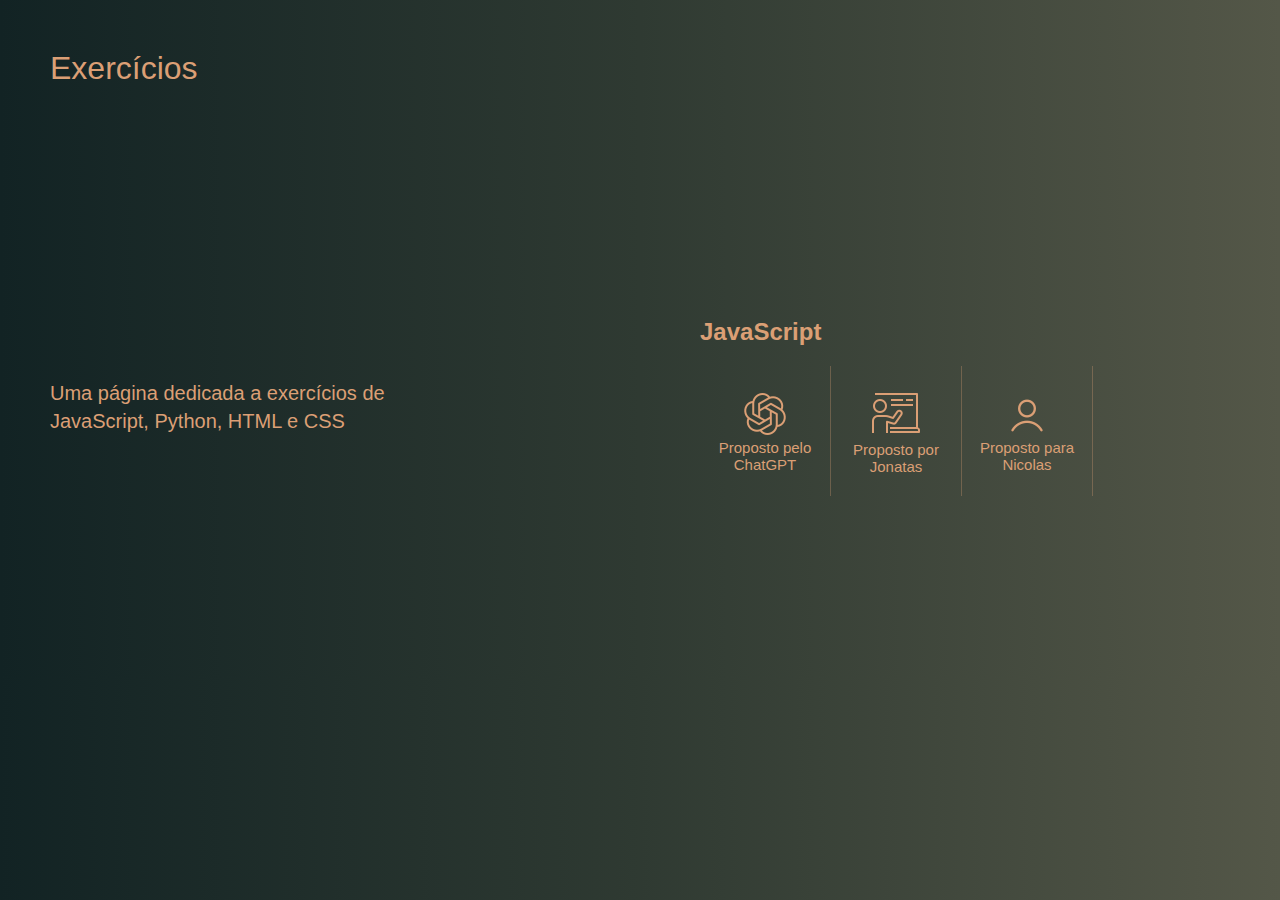
<file: index.html>
<!DOCTYPE html>
<html lang="pt-br">
<head>
    <meta charset="UTF-8">
    <meta name="viewport" content="width=device-width, initial-scale=1.0">
    <title>Exercícios</title>
    <style>
        
        /* Geral */

        :root {
            --cor01: #122324;
            --cor02: #2f3a32;
            --cor03: #545748;
            --cor04: #db9f75;
            --cor05: #804012;
            --cor06: #3e2411;
        }

        * {
            margin: 0;
            padding: 0;
        }
        body {
            font-family: 'Segoe UI', Tahoma, Geneva, Verdana, sans-serif;
            background-image: linear-gradient(to right, var(--cor01), var(--cor02), var(--cor03));
            color: var(--cor04);
            font-weight: 100;
        }
        a {
            text-decoration: none;
            color: var(--cor04);
        }
        .link:hover {
            text-decoration: underline;
        }

        /* Header */
        header {
            padding: 50px;
        }
        header h1 {
            font-family: 'Segoe UI', Tahoma, Geneva, Verdana, sans-serif;
            font-weight: 100;
        }

        /* main */
        main {
            padding: 0 50px;
        }
        main #centro {
            height: 60vh;
            display: flex;
            align-items: center;
        }
        main #centro .container #descricao {
            width: 400px;
            margin-right: 250px;
            font-size: 20px;
            line-height: 28px;
        }
        main #centro .container h2 {
            margin-bottom: 20px;
        }
        main #centro .container .ex{
            display: flex;
            flex-direction: row;
        }
        main #centro .container .ex .borda {
            border-right: 1px solid #dba07550;
        }
        main #centro .container .ex .borda:nth-of-type(3) {
            border: none;
        }
        main #centro .container .ex .borda .ex_js {
            height: 130px;
            width: 130px;
            display: flex;
            justify-content: center;
            align-items: center;
            text-align: center;
            flex-direction: column;
            font-size: 15px;
            border-radius: 1px;
        }
        main #centro .container .ex .borda .ex_js:hover {
            cursor: pointer;
            transform: scale(102%);
            background-image: linear-gradient(to left, var(--cor02), var(--cor03));
            box-shadow: 5px 5px 5px 0 rgba(0, 0, 0, 0.281);
            transition: .2s;
        }
        main #centro .container .ex .borda .ex_js img {
            height: 50px;
            width: 50px;
        }

    </style>
</head>
<body>
    <header>
        <h1>Exercícios</h1>
    </header>
    <main>
        <section id="centro">
            <section class="container">
                <section id="descricao">
                    <p>Uma página dedicada a exercícios de JavaScript, Python, HTML e CSS</p>
                </section>
            </section>
            <section class="container">
                <h2>JavaScript</h2>
                <div class="ex">
                    <a href="gpt.html">
                        <div class="borda">
                            <div class="ex_js">
                                <img src="img/icons8-chatgpt-50.png" alt="Logo_ChatGPT">
                                <p>Proposto pelo ChatGPT</p>
                            </div>
                        </div>
                    </a>
                    <a href="js/exercicios_jota/index.html">
                        <div class="borda">
                            <div class="ex_js">
                                <img src="img/icons8-professor-50.png" alt="Logo_Professor">
                                <p>Proposto por <div class="link"><a href="https://github.com/jonatasgs7" target="_blank">Jonatas</a></div></p>
                            </div>
                        </div>
                    </a>
                    <a href="niko.html">
                        <div class="borda">
                            <div class="ex_js">
                                <img src="img/icons8-pessoa-do-sexo-masculino-50.png" alt="Logo_Pessoa" >
                                <p>Proposto para Nicolas</p>
                            </div>
                        </div>
                    </a>
                </div>
            </section>
        </section>
    </main>
</body>
</html>
</file>
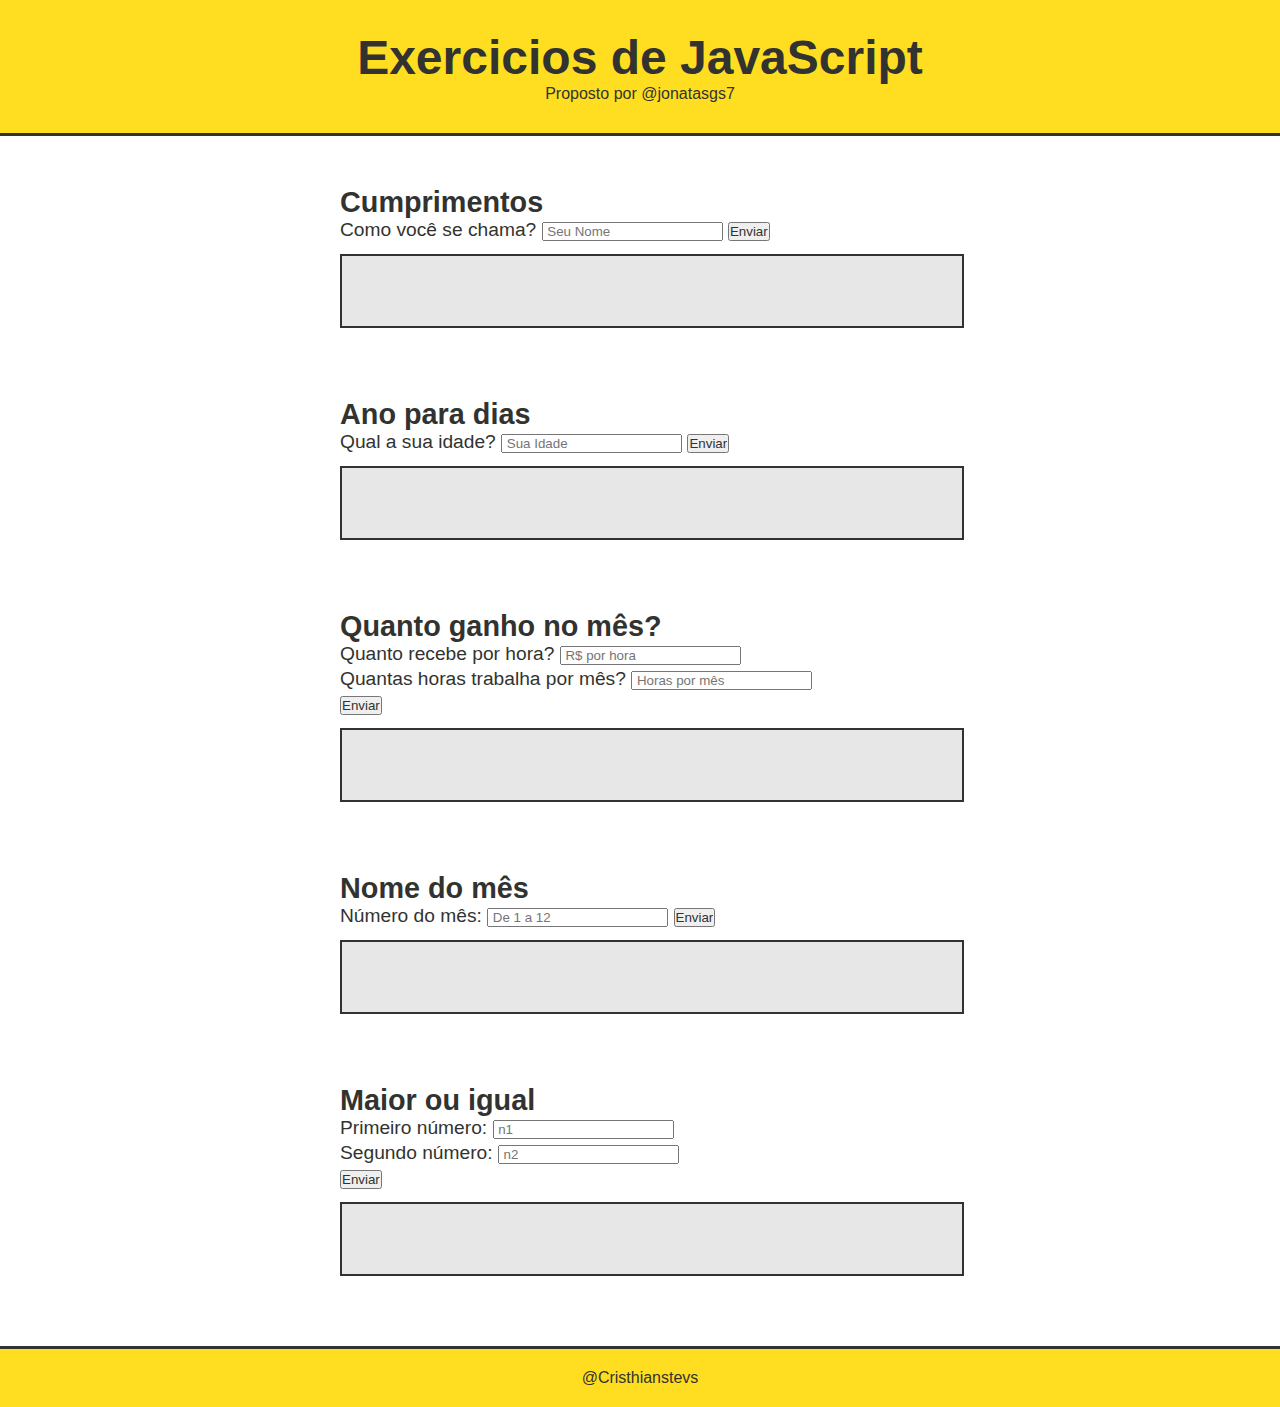
<file: exercicios_jota/index.html>
<!DOCTYPE html>
<html lang="pt-br">
<head>
    <meta charset="UTF-8">
    <meta name="viewport" content="width=device-width, initial-scale=1.0">
    <title>Exercícios JavaScript</title>
    <link rel="stylesheet" href="css/style.css">
    <link rel="stylesheet" href="css/underline01.css">
</head>
<body>

    <header>

        <h1>Exercicios de JavaScript</h1>
        <p><a href="https://github.com/jonatasgs7" target="_blank">Proposto por <span class="animated-underline-01">@jonatasgs7</span></a></p>

    </header>

    <main>

        <div class="exercicio01">
            <h2>Cumprimentos</h2>
            <label for="inputNome">Como você se chama?</label>
            <input type="text" name="inputNome" id="inputNome" placeholder=" Seu Nome">
            <input type="button" value="Enviar" onclick="enviarNome()">
            <div class="resposta">
                <div class="respostaNome">

                </div>
            </div>
        </div>

        <div class="exercicio02">
            <h2>Ano para dias</h2>
            <label for="inputIdade">Qual a sua idade?</label>
            <input type="number" name="inputIdade" id="inputIdade" placeholder=" Sua Idade">
            <input type="button" value="Enviar" onclick="enviarIdade()">
            <div class="resposta">
                <div class="respostaIdade">
                    
                </div>
            </div>
        </div>

        <div class="exercicio03">
            <h2>Quanto ganho no mês?</h2>
            <label for="inputRecebePorHora">Quanto recebe por hora?</label>
            <input type="number" name="inputRecebePorHora" id="inputRecebePorHora" placeholder=" R$ por hora">
            <br>
            <label for="inputHorasPorMes">Quantas horas trabalha por mês?</label>
            <input type="number" name="inputHorasPorMes" id="inputHorasPorMes" placeholder=" Horas por mês">
            <br>
            <input type="button" value="Enviar" onclick="enviarGanhoNoMes()">
            <div class="resposta">
                <div class="respostaGanhoNoMes">
                    
                </div>
            </div>
        </div>

        <div class="exercicio04">
            <h2>Nome do mês</h2>
            <label for="inputNomeDoMes">Número do mês:</label>
            <input type="number" name="inputNomeDoMes" id="inputNomeDoMes" placeholder=" De 1 a 12">
            <input type="button" value="Enviar" onclick="enviarNomeDoMes()">
            <div class="resposta">
                <div class="respostaNomeDoMes">
                    
                </div>
            </div>
        </div>

        <div class="exercicio05">
            <h2>Maior ou igual</h2>
            <label for="inputPrimeiroMaiorOuIgual">Primeiro número:</label>
            <input type="number" name="inputPrimeiroMaiorOuIgual" id="inputPrimeiroMaiorOuIgual" placeholder=" n1">
            <br>
            <label for="inputSegundoMaiorOuIgual">Segundo número:</label>
            <input type="number" name="inputSegundoMaiorOuIgual" id="inputSegundoMaiorOuIgual" placeholder=" n2">
            <br>
            <input type="button" value="Enviar" onclick="enviarMaiorOuIgual()">
            <div class="resposta">
                <div class="respostaMaiorOuIgual">
                    
                </div>
            </div>
        </div>
    </main>

    <footer>
        <p><a href="https://github.com/cristhianstevs" target="_blank" class="animated-underline-01">@Cristhianstevs</a></p>
    </footer>

    <script src="js/script.js"></script>
</body>
</html>
</file>
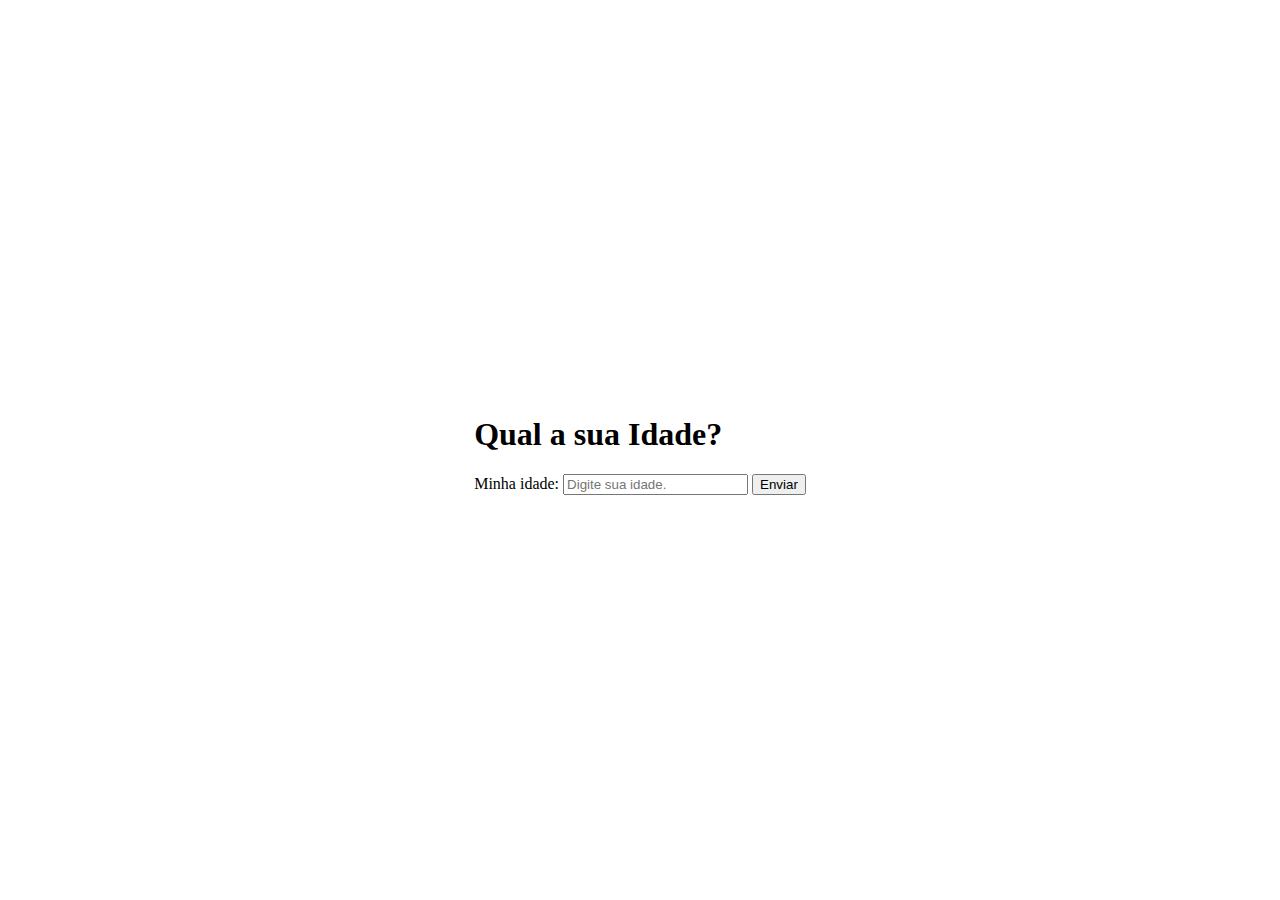
<file: exercicios_nicolas/Aulas/minha idade/index.html>
<!DOCTYPE html>
<html lang="pt-br">
<head>
    <meta charset="UTF-8">
    <meta name="viewport" content="width=device-width, initial-scale=1.0">
    <title>Minha Idade</title>
    <style>
        body { 
            height: 97vh;
            display: flex;
            justify-content: center;
            align-items: center;
        }
    </style>
</head>
<body>
    <main>
        <h1>Qual a sua Idade?</h1>
        Minha idade:
        <input id="minhaIdade" type="text" placeholder="Digite sua idade.">
        <input type="submit" value="Enviar" onclick="enviar()">
        <div id="resultado">

        </div>
    </main>

    <script>
        function enviar() {
            let minhaIdade = document.getElementById("minhaIdade");
            let resultado = document.getElementById("resultado");

            if (minhaIdade.value == "") {
                resultado.innerHTML = "Digite um número"
            }
            else if (minhaIdade.value <= 0) {
                resultado.innerHTML = "Número inválido"
            }
            else if (minhaIdade.value >= 18 && minhaIdade.value < 90) {
                resultado.innerHTML = "Você é maior de 18 anos!"
            }
            else if (minhaIdade.value >= 90 && minhaIdade.value < 100) {
                resultado.innerHTML = "Você ainda existe?"
            }
            else if (minhaIdade.value >= 100) {
                resultado.innerHTML = "Você é um DEUS!"
            }
            else {
                resultado.innerHTML = "Você não é maior de 18 anos."
            }
            
        }
    </script>
</body>
</html>
</file>
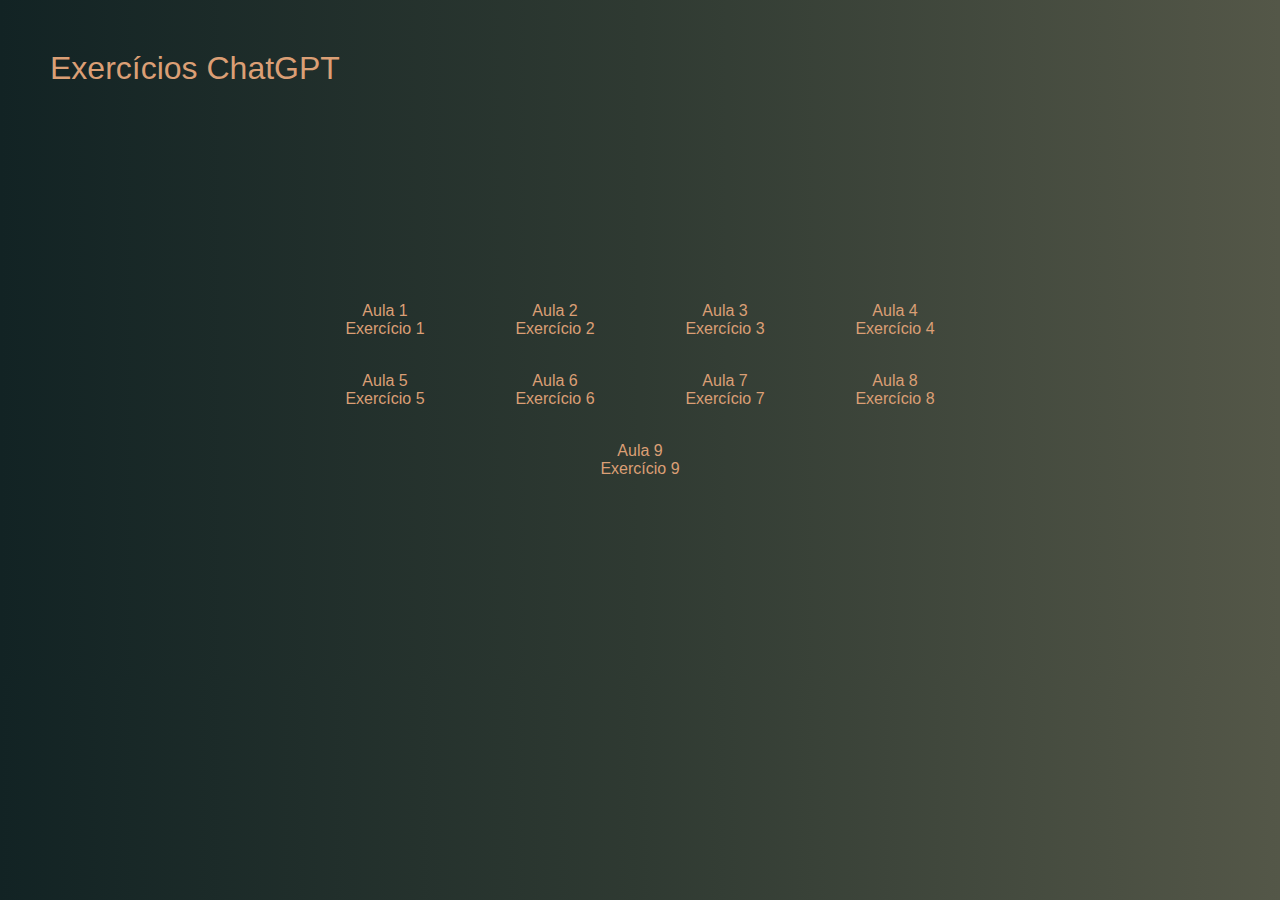
<file: gpt.html>
<!DOCTYPE html>
<html lang="pt-br">
<head>
    <meta charset="UTF-8">
    <meta name="viewport" content="width=device-width, initial-scale=1.0">
    <title>Exercícios ChatGPT</title>
    <style>
        
        /* Geral */

        :root {
            --cor01: #122324;
            --cor02: #2f3a32;
            --cor03: #545748;
            --cor04: #db9f75;
            --cor05: #804012;
            --cor06: #3e2411;
        }

        * {
            margin: 0;
            padding: 0;
        }
        body {
            font-family: 'Segoe UI', Tahoma, Geneva, Verdana, sans-serif;
            background-image: linear-gradient(to right, var(--cor01), var(--cor02), var(--cor03));
            color: var(--cor04);
            font-weight: 100;
        }
        a {
            text-decoration: none;
            color: var(--cor04);
        }

        /* Header */
        header {
            padding: 50px;
        }
        header h1 {
            font-family: 'Segoe UI', Tahoma, Geneva, Verdana, sans-serif;
            font-weight: 100;
        }

        /* main */
        main {
            margin: 0 50px;
            display: flex;
            justify-content: center;
        }
        main #centro {
            height: 60vh;
            width: 800px;
            display: flex;
            align-items: center;
            align-content: center;
            justify-content: center;
            flex-direction: row;
            text-align: center;
            flex-wrap: wrap;
            columns: 3;
        }
        main #centro .aula {
            height: 70px;
            width: 170px;
        }
        main #centro a {
            margin: 4px 40px;
        }
        main #centro a:hover {
            text-decoration: underline;
        }
    </style>
</head>
<body>
    <header>
        <h1>
        <a href="index.html">Exercícios ChatGPT</a>
        </h1>
    </header>
    <main>
        <section id="centro">
            <section class="aula">
                <a href="js/exercicios_gpt/aula001/script.js">Aula 1</a>
                <a href="js/exercicios_gpt/aula001/ex.js">Exercício 1</a> <br>
            </section>
            <br>
            <section class="aula">
                <a href="js/exercicios_gpt/aula002/script.js">Aula 2</a>
                <a href="js/exercicios_gpt/aula002/ex.js">Exercício 2</a> <br>
            </section>
            <br>
            <section class="aula">
                <a href="js/exercicios_gpt/aula003/script.js">Aula 3</a>
                <a href="js/exercicios_gpt/aula003/ex.js">Exercício 3</a> <br>
            </section>
            <br>
            <section class="aula">
                <a href="js/exercicios_gpt/aula004/script.js">Aula 4</a>
                <a href="js/exercicios_gpt/aula004/ex.js">Exercício 4</a> <br>
            </section>
            <br>
            <section class="aula">
                <a href="js/exercicios_gpt/aula005/script.js">Aula 5</a>
                <a href="js/exercicios_gpt/aula005/ex.js">Exercício 5</a> <br>
            </section>
            <br>
            <section class="aula">
                <a href="js/exercicios_gpt/aula006/script.js">Aula 6</a>
                <a href="js/exercicios_gpt/aula006/ex.js">Exercício 6</a>
            </section>
            <br>
            <section class="aula">
                <a href="js/exercicios_gpt/aula007/script.js">Aula 7</a>
                <a href="js/exercicios_gpt/aula007/ex.js">Exercício 7</a>
            </section>
            <br>
            <section class="aula">
                <a href="js/exercicios_gpt/aula008/script.js">Aula 8</a>
                <a href="js/exercicios_gpt/aula008/ex.js">Exercício 8</a>
            </section>
            <section class="aula">
                <a href="js/exercicios_gpt/aula009/script.js">Aula 9</a>
                <a href="js/exercicios_gpt/aula009/ex.js">Exercício 9</a>
            </section>
        </section>
    </main>
</body>
</html>
</file>
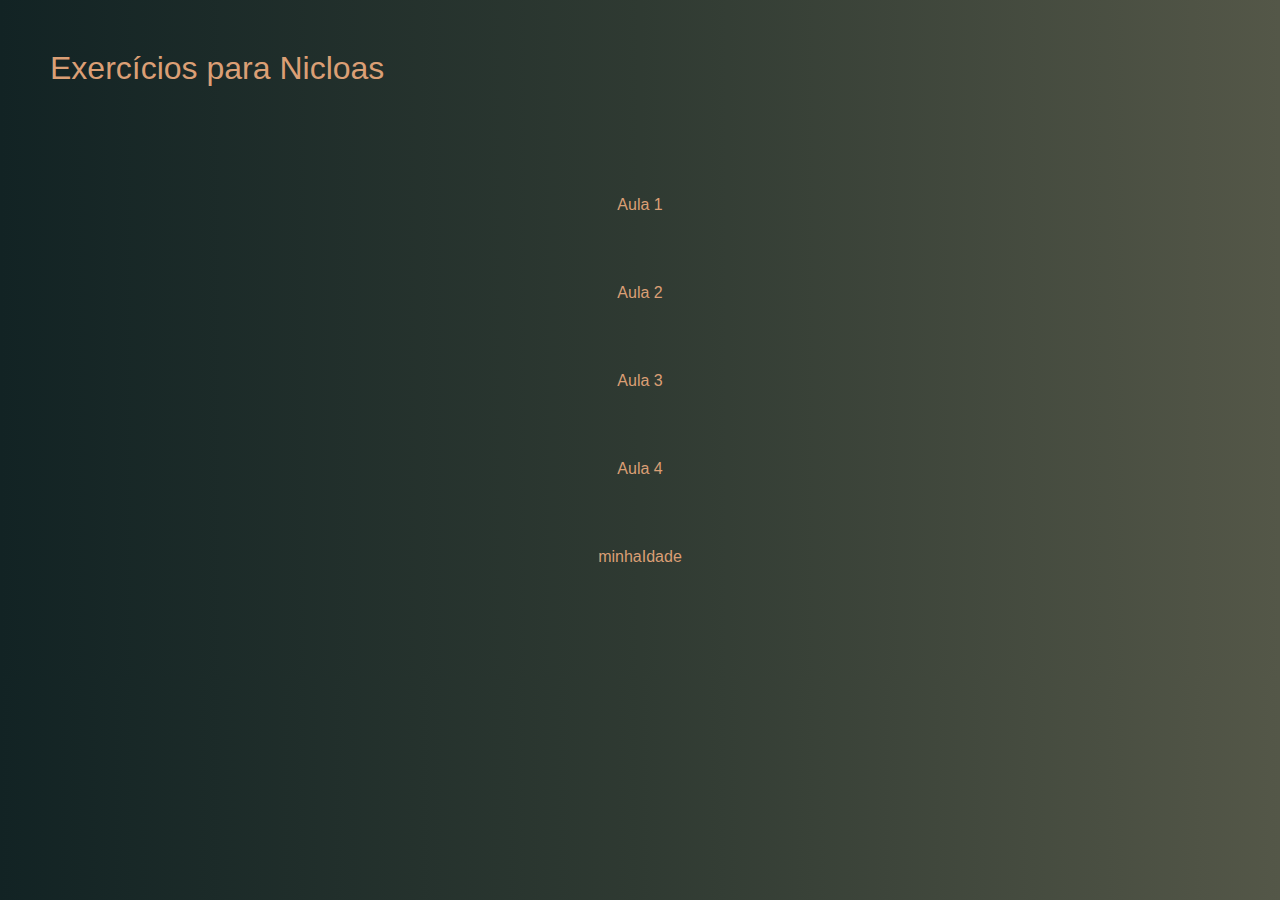
<file: niko.html>
<!DOCTYPE html>
<html lang="pt-br">
<head>
    <meta charset="UTF-8">
    <meta name="viewport" content="width=device-width, initial-scale=1.0">
    <title>Exercícios para Nicolas</title>
    <style>
        
        /* Geral */

        :root {
            --cor01: #122324;
            --cor02: #2f3a32;
            --cor03: #545748;
            --cor04: #db9f75;
            --cor05: #804012;
            --cor06: #3e2411;
        }

        * {
            margin: 0;
            padding: 0;
        }
        body {
            font-family: 'Segoe UI', Tahoma, Geneva, Verdana, sans-serif;
            background-image: linear-gradient(to right, var(--cor01), var(--cor02), var(--cor03));
            color: var(--cor04);
            font-weight: 100;
        }
        a {
            text-decoration: none;
            color: var(--cor04);
        }

        /* Header */
        header {
            padding: 50px;
        }
        header h1 {
            font-family: 'Segoe UI', Tahoma, Geneva, Verdana, sans-serif;
            font-weight: 100;
        }

        /* main */
        main {
            margin: 0 50px;
        }
        main #centro {
            height: 60vh;
            display: flex;
            align-items: center;
            align-content: center;
            justify-content: center;
            flex-direction: column;
            text-align: center;
            flex-wrap: wrap;
            columns: 3;
        }
        main #centro .aula {
            height: 70px;
            width: 170px;
        }
        main #centro a {
            margin: 4px 40px;
        }
        main #centro a:hover {
            text-decoration: underline;
        }
    </style>
</head>
<body>
    <header>
        <h1>
        <a href="index.html">Exercícios para Nicloas</a>
        </h1>
    </header>
    <main>
        <section id="centro">
            <section class="aula">
                <a href="js/exercicios_nicolas/aula001/script.js">Aula 1</a> <br>
            </section>
            <br>
            <section class="aula">
                <a href="js/exercicios_nicolas/aula002/script.js">Aula 2</a> <br>
            </section>
            <br>
            <section class="aula">
                <a href="js/exercicios_nicolas/aula003/script.js">Aula 3</a> <br>
            </section>
            <br>
            <section class="aula">
                <a href="js/exercicios_nicolas/aula004/script.js">Aula 4</a> <br>
            </section>
            <br>
            <section class="aula">
                <a href="js/exercicios_nicolas/exemplos/minha idade/index.html">minhaIdade</a>
            </section>
        </section>
    </main>
</body>
</html>
</file>
<file: exercicios_jota/css/style.css>
@charset "UTF-8";

* {
    margin: 0;
    padding: 0;
    font-family: 'Segoe UI', Tahoma, Geneva, Verdana, sans-serif;
    color: #323330;
}
body {
    font-size: 1.2rem;
}
a {
    text-decoration: none;
}



header {
    text-align: center;
    padding: 30px 0;
    margin-bottom: 50px;
    border-bottom: 3px solid #323330;
    background-color: #ffde21;
}
header h1 {
    font-size: 3rem;
}
header p {
    font-size: 1rem;
}



main {
    width: 600px;
    margin: auto;
}
main span {
    font-family: monospace;
    color: #2137ff;
}
main .resposta {
    font-weight: 500;
    margin: 10px 0;
    background-color: #e7e7e7;
    display: flex;
    justify-content: center;
    text-align: center;
    align-items: center;
    width: 100%;
    height: 70px;
    border: 2px solid #323330;
    margin-bottom: 70px;
    padding: 0 10px;
}
main input {
    margin: 3px 0;
}



footer {
    border-top: 3px solid #323330;
    padding: 20px;
    text-align: center;
    background-color: #ffde21;
    font-size: 1rem;
}
</file>
<file: exercicios_jota/css/underline01.css>
@charset "UTF-8";

/* Animação de Underline - Centro para as Laterais */
/* Para que a animação funcine atribua a classe "animated-underline-01" à tag desejada */

.animated-underline-01 {
    text-decoration: none;
    color: #323330;
    position: relative;
    display: inline-block;
}
.animated-underline-01::after {
    content: '';
    position: absolute;
    width: 0;
    height: 1px;
    background-color: #323330;
    left: 50%;
    bottom: -1px;
    transform-origin: center;
    transition: width 0.4s ease-in-out;
}
.animated-underline-01:hover::after {
    width: 100%;
    left: 50%;
    transform: none;
    transform-origin: center;
}
.animated-underline-01::after {
    transition: width 0.4s ease-in-out, left 0.4s ease-in-out;
}
.animated-underline-01:hover::after {
    width: 100%;
    left: 0;
}
</file>
